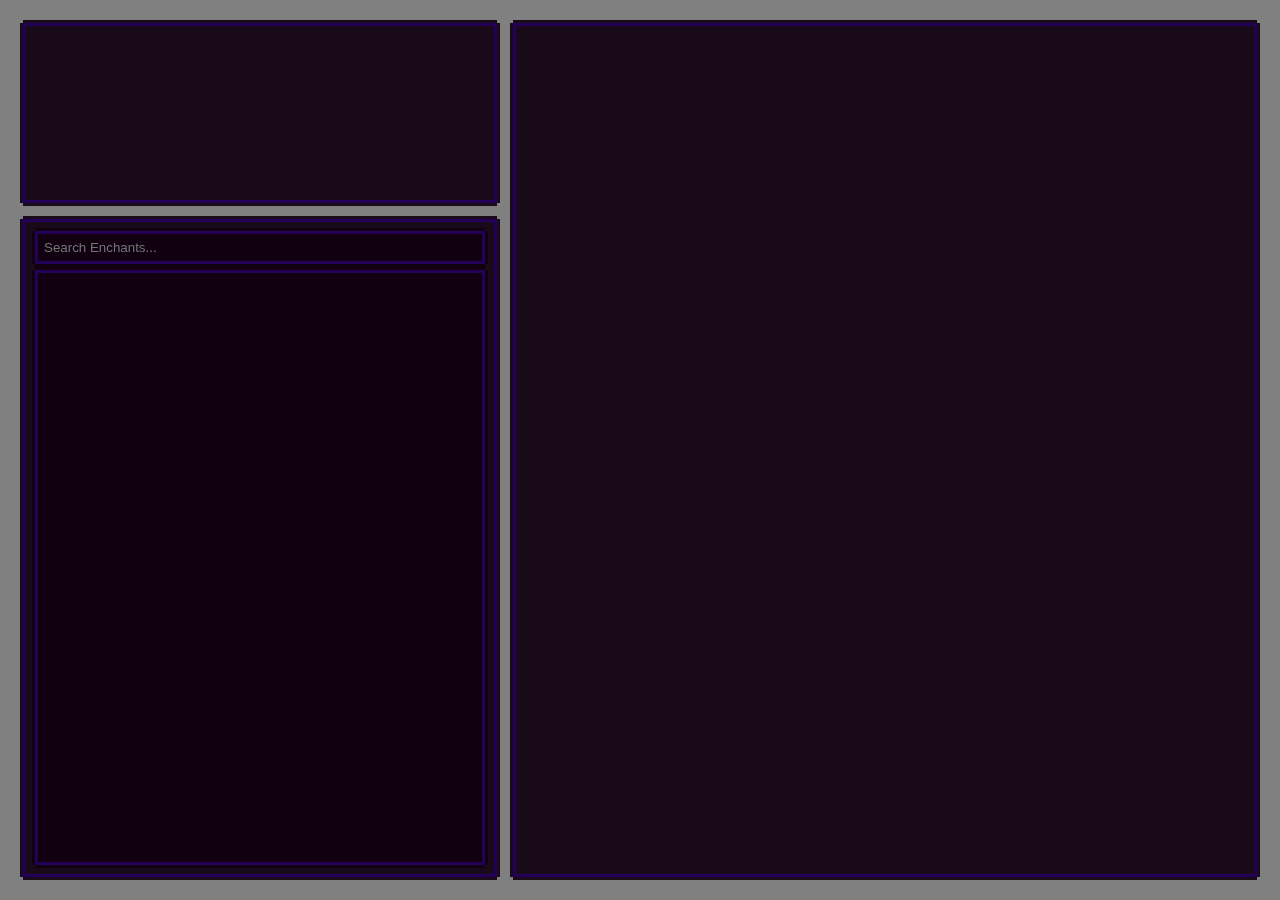
<file: minecraft/enchantment_order/index.html>
<html>
<head>
    <link rel="stylesheet" href="../styles/minecraft.css">
    <link rel="stylesheet" href="../styles/frame.css">
    <link rel="stylesheet" href="../styles/gui.css">
    <link rel="stylesheet" href="../styles/items.css">
</head>

<body>
    <script src="enchants.js"></script>
    <script src="items.js"></script>
    <div class="main">

        <div id="items" class="tooltip items" style="grid-column: 1; grid-row: 1;"></div>

        <div class="tooltip bookPanel" style="grid-column: 1; grid-row: 2 / 3;">
            <input type="text" class="tooltip search" placeholder="Search Enchants..." id="enchantedBookSearch" oninput="searchBooks()">
            
            <div id="enchantedBooks" class="tooltip enchantedBooks"></div>
        </div>

        <div id="stage" class="tooltip", style="grid-column: 2; grid-row: 1 / 3;"></div>

        
    </div>

    
    

    <div id="tooltip" class="tooltip pointerignore" style="position:fixed; z-index: 999; display: none; width:max-content;"></div>

    <script>
        var selectedItem = null;
        var hoverItem = null;

        document.addEventListener('mousemove', e => {
            var tooltip = document.getElementById("tooltip");
            

            var ele = document.elementFromPoint(e.clientX, e.clientY);
            if (ele.classList.contains("item") && (selectedItem == null)) {
                tooltip.style.top = e.clientY + "px";
                tooltip.style.left = e.clientX + "px";
                tooltip.style.display = "";

                if (ele != hoverItem)
                {
                    if (hoverItem) {
                        var oldcard = tooltip.getElementsByClassName("itemcard")[0];
                        if (oldcard) {
                            hoverItem.appendChild(oldcard);
                            oldcard.style.display = "none";
                        }
                    }
                    hoverItem = ele;

                    var card = ele.getElementsByClassName("itemcard")[0];
                    if (card) {
                        tooltip.appendChild(card);
                        card.style.display = "";
                    }
                }
            } else {
                tooltip.style.display = "none";
                if (selectedItem) {
                    selectedItem.style.top = e.clientY + "px";
                    selectedItem.style.left = e.clientX + "px";   
                }
            }
        });
        document.addEventListener('mousedown', e => {
            var ele = document.elementFromPoint(e.clientX, e.clientY);
            if (!selectedItem) {
                if (ele.classList.contains("item")) {

                    var newitem = ele.cloneNode(true);

                    selectedItem = ele;
                    selectedItem.style.position = "fixed";
                    //selectedItem.classList.add("pointerignore");
                    selectedItem.style.transform = "translate(-50%,-50%)";
                    selectedItem.style.top = e.clientY + "px";
                    selectedItem.style.left = e.clientX + "px";

                    document.body.appendChild(selectedItem);

                    var tooltip = document.getElementById("tooltip");
                    var card = tooltip.getElementsByClassName("itemcard")[0].cloneNode(true);
                    card.style.display = "none";
                    selectedItem.appendChild(card);
                    //tooltip.style.display = "none";


                    let ev = new MouseEvent("mousemove", {
                        view: window,
                        bubbles: true,
                        cancelable: true,
                        clientX: e.clientX,
                        clientY: e.clientY
                    });
                    document.dispatchEvent(ev);
                    
                }
            } else {
                //selectedItem.remove();
                selectedItem = null;

                let ev = new MouseEvent("mousemove", {
                    view: window,
                    bubbles: true,
                    cancelable: true,
                    clientX: e.clientX,
                    clientY: e.clientY
                });
                document.dispatchEvent(ev);
            }
        });
        

        function searchBooks() {
            var input = document.getElementById("enchantedBookSearch");
            var filter = input.value.toUpperCase();
            var books = document.getElementById("enchantedBooks");
            var items = books.getElementsByClassName("item");

            // Loop through all table rows, and hide those who don't match the search query
            for (var i = 0; i < items.length; i++) {
                var item = items[i];
                var txt = item.title;
                if (txt.toUpperCase().indexOf(filter) > -1) {
                    item.style.display = "";
                } else {
                    item.style.display = "none";
                }
               
            }
        }



        function generateItems() {
            var itemtable = document.getElementById("items");
            var count = 0
            for (const [key, value] of Object.entries(items)) {
                count++;

                var item = document.createElement("div");
                item.title = value.name;
                item.classList.add("item");
                if (value.url) {
                    item.style = "--item-texture: url("+value.url+");"
                } else {
                    item.style = "--item-texture: url(https://raw.githubusercontent.com/InventivetalentDev/minecraft-assets/1.19/assets/minecraft/textures/item/"+value.texture+".png);"
                }
                


                var e = document.createElement("div");
                e.classList.add("itemcard");
                e.style.display = "none";

                e.innerHTML = "<span class='white'>"+value.name;
                item.appendChild(e);

                    
                    

                itemtable.appendChild(item);
                
            }
        }
        function generateEnchants() {
            var books = document.getElementById("enchantedBooks");

            var numerals = ["0", "I", "II", "III", "IV", "V", "VI", "VII", "VIII", "IX", "X"];
            var count = 0;
            for (const [key, value] of Object.entries(enchants)) {
                count++;
                

                var maxlvl = value.maxlevel;

                
                for (var i = 0; i < maxlvl; i++) {
                    var enchantname = key;
                    if (maxlvl > 1) {
                        enchantname += " " + numerals[i+1];
                    }

                    var item = document.createElement("div");
                    item.title = enchantname;
                    item.classList.add("item", "enchanted_book");

                    var glint = document.createElement("div");
                    glint.classList.add("glint", "pointerignore")
                    item.appendChild(glint);

                    var e = document.createElement("div");
                    e.classList.add("itemcard");
                    e.style.display = "none";

                    e.innerHTML = "<span class='yellow'>Enchanted Book";
                    e.innerHTML += "<div class=\"spacer\">";

                    if (value.curse) {
                        e.innerHTML += "<span class='red'>"+enchantname;
                    } else {
                        e.innerHTML += "<span class='gray'>"+enchantname;
                    }

                    item.appendChild(e);
                    
                    

                    books.appendChild(item);
                }
                
            }
        }


        generateEnchants();
        generateItems();
        
    </script>
</body>
</html>
</file>
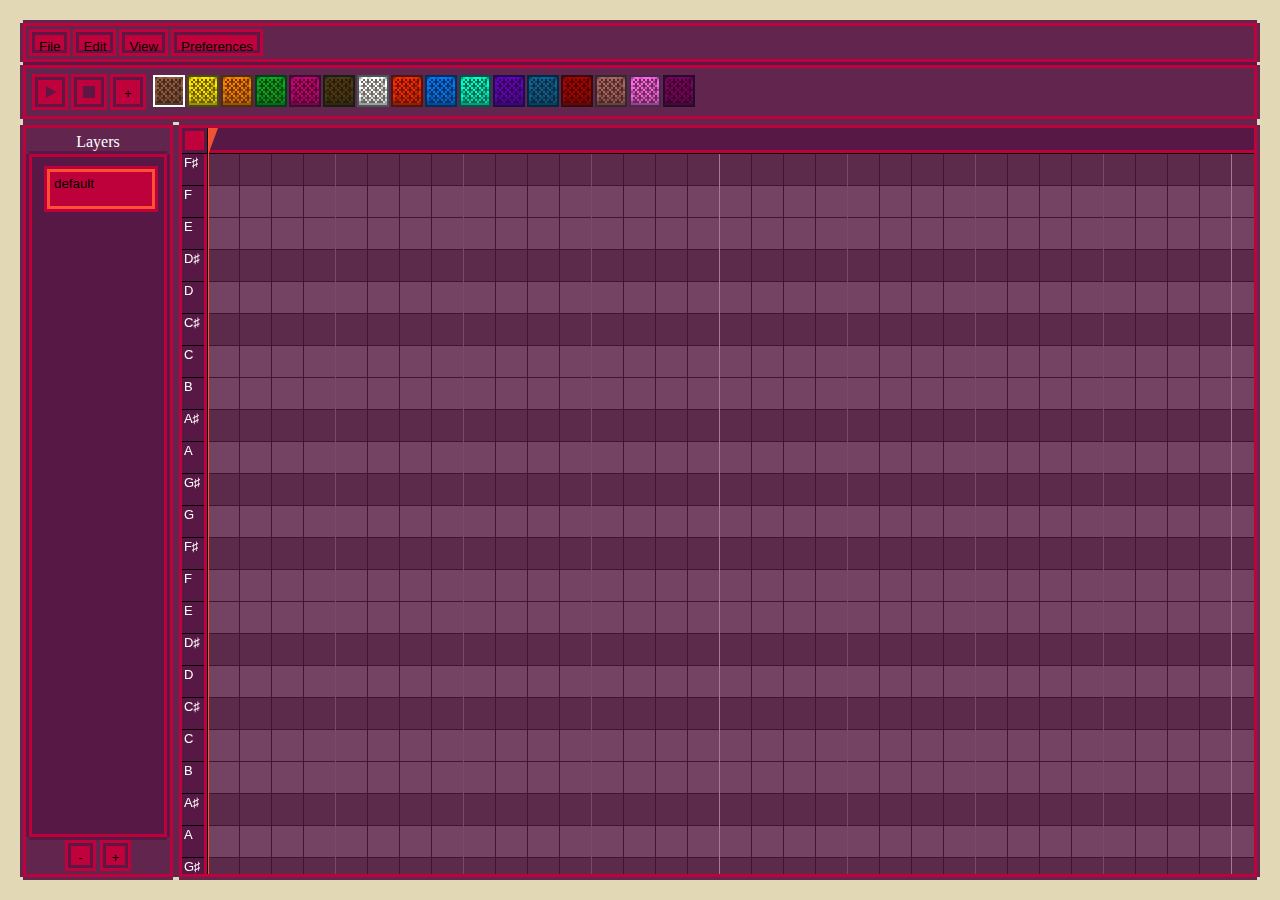
<file: minecraft/music_maker/index.html>
<html>
<head>
    <link rel="stylesheet" href="../styles/minecraft.css">
    <link rel="stylesheet" href="../styles/frame.css">
    <link rel="stylesheet" href="../styles/gui.css">
    <link rel="stylesheet" href="../styles/items.css">
    <style>
        :root {
            --card-color: #581845EC;
            --card-border: #C70039EC;
            --card-border-select: #FF5733EC;
        }
        body {
            background-color: #e2d8b5;
        }
        #toolbar {
            display: flex;
            gap: 6px;
            height: 54px;

            margin-top: 0px;
        }
        #program_buttons {
            display: flex;
            gap: 3px;
            position: relative;

            height: 27px;


            margin: -3;
        }
        #control_buttons {
            display: flex;
            gap: 3px;
            position: relative;

            height: 100%;

            margin-top: 3px;
        }
        #control_buttons button {
            position: relative;
            opacity: 1;
            height: 30px;
            width: 30px;
            margin-top: 0;
            padding: 6px;

            --text-color: var(--card-color);
        }
        #control_buttons button:hover {
            --text-color: var(--card-border-select);
        }
        
        #control_buttons #stop::before {
            content: "";
            position: absolute;
            background-color: var(--text-color);
            width: 12px;
            height: 12px;
            top: 6px;
            left: 6px;
        }
        #control_buttons #play.play::before {
            content: "";
            position: absolute;
            width: 0px;
            height: 0px;

            top: 6px;
            left: 8px;

            border-top: 6px solid transparent;
            border-bottom: 6px solid transparent;
            border-left: 10px solid var(--text-color);
        }
        #control_buttons #play.pause::before {
            content: "";
            position: absolute;
            box-sizing: border-box;
            border-left: 4px solid var(--text-color);
            border-right: 4px solid var(--text-color);
            width: 12px;
            height: 12px;
            top: 6px;
            left: 6px;
        }

        #stage {
            position: absolute;
            display: flex;
            padding: 0px;
            
            width: 100%;
            height: 100%;
        }
        #seek_bar {
            position: sticky;
            height: 25px;
            background-color: var(--card-color);

            border-bottom: 3px solid var(--card-border);

            box-sizing: border-box;

            z-index: 11;
            margin-left: 25px;
            top: 0px;

            outline: 1px solid black;
        }

        #seek_cursor::before {
            content: "";
            position: absolute;
            height: 0px;
            width: 0px;

            border-left: 10px solid transparent;
            border-right: 10px solid transparent;
            border-top: 27px solid var(--card-border-select);
        }
        #seek_cursor {
            
            position: absolute;
            height: 25px;
            width: 20px;
            margin-left: -9px;
        }
        
        #seek_cursor::after {
            content: "";

            background-color: var(--card-border-select);
            display: block;
            position: absolute;
            top: -3px;
            margin-left: 9px;
            width: 2px;
            height: 100vh;
            pointer-events: none;
        }
        .notes_info {
            display: flex;
            flex-direction: column;
            position: sticky;
            height: 800px;
            width: 25px;
            background-color: var(--card-color);

            z-index: 11;
            left: 0px;
            margin-top: -801px;

            user-select: none;
            -moz-user-select: none;
            -webkit-user-select: none;

            outline: 1px solid black;
        }
        .note_name {
            flex-grow: 1;
            padding: 2px;
            font-family:Verdana, Geneva, Tahoma, sans-serif;
            font-size:small;
            text-align: left;
            
            background-image: linear-gradient(to bottom, black 1px, transparent 1px);

            border-right: 3px solid var(--card-border);
        }
        .grid_corner {
            position: sticky;
            height: 25px;
            width: 25px;

            z-index: 11;
            left: 0px;
            top: 0px;
            margin-top: -826px;

            box-sizing: border-box;

            border: 3px solid var(--card-color);
            background-color: var(--card-border);

            outline: 1px solid black;
        }
        .base {
            display: flex;
            flex-direction: column;

            height: 100%;
        }

        .grid {
            position: relative;
            --line-color: rgba(255,255,255,.1);
            background-size: 512px 801px;
            background-image: url(../textures/notes.png);
            
            border-spacing: 0px;
            color: white;
            height: 801px;
            width: 200%;
        
            table-layout: fixed;

            left: 25px;

            z-index: 9;
        }


        button {
            background-color: var(--card-border);

            margin: 3px;
            padding: 4px;
            font-family: Verdana, Geneva, Tahoma, sans-serif;

            box-sizing: border-box;

            outline: 3px solid var(--card-border);
            border: 3px solid var(--card-color);

            transition: 0.15s;
        }
        button:hover {
            filter: brightness(110%);

            outline-color: var(--card-border-select);

            color: var(--card-border-select);
        }
        button:active {
            filter: brightness(90%);
            transform: translate(0, 3px)
        }

        .pulse {
            width: 100%;
            height: 100%;
            margin: 0;
            background-color: transparent;
            position: absolute;
            top:0;
            left:0;

            animation: pulse_animation 1s;
        }

        @keyframes pulse_animation {
            from {background-color: white;}
            to {background-color: transparent;}
        } 

        .note {
            --note-color: yellow;
            
            position: absolute;
            background-color: var(--note-color);
            background-image: url(../textures/colored_note_block.png);
            background-size: cover;
            width: 32px;
            height: 32px;

            pointer-events: none;
            z-index: 10;

            transition: opacity 0.2s;
            
        }
        .out_layer {
            opacity: 0.25;
        }
        .selected.out_layer {
            opacity: 0.5;
        }
        .selected::before {
            content: "";
            position: absolute;
            width: 32px;
            height: 32px;
            background-color: rgba(255,255,255,1);
            mix-blend-mode: overlay;
        }
        

        #grid_container {
            overflow: scroll;
            flex-grow: 1;
            padding: 0px;
        }





        .instrument_button {
            -webkit-appearance: none;
            appearance: none;
            background-color: #fff;
            margin: 1px;

            position: relative;

            

            box-sizing: border-box;
            background-size: cover;
            background-image: url("../textures/colored_note_block.png");

            border-radius: 0px;

            width: 32px;
            height: 32px;

            transition: 1s;

            padding: 0px;
            
        }
        .instrument_button::before {
            content: "";
            box-sizing: border-box;
            position: absolute;
            width: 100%;
            height: 100%;
            border: 2px transparent solid;
            transition: 0.1s;
        }
        .instrument_button:checked::before {
            
            border: 2px white solid;
        }



        .layers_container {
            overflow-y: scroll;
            flex-grow: 1;
            padding: 12px;
        }
        .layers_menu {
            display: flex;
            flex-direction: column;

            z-index: 40;

            width: 150px;

            padding: 0px;
            padding-top: 5px;
            
            text-align: center;
        }

        .layer_buttons {
            text-align: center;
            height: 34px;
        }
        .layer_buttons button {
            width: 25px;
            height: 25px;
        }
        
        .layer_button {
            -webkit-appearance: none;
            appearance: none;
            background-color: var(--card-border);
            margin: auto;
            margin-bottom: 12px;
            padding: 4px;
            font-family: Verdana, Geneva, Tahoma, sans-serif;

            box-sizing: border-box;

            outline: 3px solid var(--card-border);
            border: 3px solid var(--card-color);
            border-radius: 0px;

            width: 100%;
            height: 40px;

            transition: 0.1s;
            animation-name: new_layer;
            animation-duration: 0.2s;
        }
        @keyframes new_layer {
            from {
                opacity: 0;
                transform: translateX(-12px);
            }
            to {
                opacity: 1;
            }
        }

        .layer_button::before {
            content: attr(value);
        }
        .layer_button:checked {
            border: 3px var(--card-border-select) solid;
            transform: translate(3px, 0);
        }
        .layer_button:hover {
            filter: brightness(110%);
        }
        .layer_button:active {
            filter: brightness(90%);
            transform: translate(-3px, 0);
        }



        #selection_box {
            position: absolute;
            display: none;

            background-color: var(--card-border);
            outline: 3px dotted var(--card-border-select);
            width: 100px;
            height: 100px;
            opacity: 0.5;
            
            margin: 0;
            margin-top: -1px;

            pointer-events: none;

            z-index: 1000;
        }
        #draging_notes {
            position: absolute;
            margin: 0;
            padding: 0;
            pointer-events: none;

            z-index: 1000;
        }
        
        
        
    </style>
</head>

<body onbeforeunload="return beforeUnload()">
    <div class="base">
        <div class="tooltip" id="top_toolbar">
            <span id="program_buttons">
                <button>File</button>
                <button>Edit</button>
                <button>View</button>
                <button>Preferences</button>
            </span>
        </div>
        <div class="tooltip" id="toolbar">
            <span id="control_buttons">
                <button id="play" class="play"></button>
                <button id="stop"></button>
                <button id="toggle_place">+</button>
            </span>
            <span id="instruments"></span>
        </div>
        <div style="flex-grow: 1; position: relative;">
            <div id="stage">
                <div class="tooltip layers_menu">
                    Layers
                    <div class="tooltip layers_container" id="layers_menu"></div>
                    <div class="layer_buttons">
                        <button onclick="removeLayer(event)">-</button>
                        <button onclick="addLayer(event)">+</button>
                    </div>
                </div>
                <div id="grid_container" class="tooltip">
                    <div id="seek_bar"><div id="seek_cursor"></div></div>
                    <div id="grid" class="grid">
                        <div id="draging_notes"></div>
                        <div id="selection_box"></div>
                    </div>
                    <div class="notes_info">
                        <div class="note_name">F♯</div>
                        <div class="note_name">F</div>
                        <div class="note_name">E</div>
                        <div class="note_name">D♯</div>
                        <div class="note_name">D</div>
                        <div class="note_name">C♯</div>
                        <div class="note_name">C</div>
                        <div class="note_name">B</div>
                        <div class="note_name">A♯</div>
                        <div class="note_name">A</div>
                        <div class="note_name">G♯</div>
                        <div class="note_name">G</div>
                        <div class="note_name">F♯</div>
                        <div class="note_name">F</div>
                        <div class="note_name">E</div>
                        <div class="note_name">D♯</div>
                        <div class="note_name">D</div>
                        <div class="note_name">C♯</div>
                        <div class="note_name">C</div>
                        <div class="note_name">B</div>
                        <div class="note_name">A♯</div>
                        <div class="note_name">A</div>
                        <div class="note_name">G♯</div>
                        <div class="note_name">G</div>
                        <div class="note_name">F♯</div>
                    </div>
                    <div class="grid_corner"></div>
                </div>
            </div>
        </div>
    </div>
    
    
    
    <script type="text/javascript" src="cookies.js"></script>
    <script type="text/javascript" src="instruments.js"></script>
    <script type="text/javascript" src="music_score.js"></script>
    <script>

        var AudioContext = window.AudioContext || window.webkitAudioContext;
        var audio_ctx = new AudioContext();

        function loadAudioSample(url) {
            return fetch(url)
                .then(response => response.arrayBuffer())
                .then(buffer => audio_ctx.decodeAudioData(buffer));
        }
        function playSound(sound, pitch, volume) {
            var cs = sounds[sound];
            if (cs) {
                var source = audio_ctx.createBufferSource();
                source.buffer = cs.source;
                source.playbackRate.value = pitch;
                source.connect(audio_ctx.destination);
                source.start(0);
            }
        }

        var sounds = {};

        var toolbar = document.getElementById("toolbar");
        var stage = document.getElementById("stage");
        var grid_container = document.getElementById("grid_container");
        var grid = document.getElementById("grid");
        var seeker = document.getElementById("seek_cursor");
        var seek_bar = document.getElementById("seek_bar");
        var layers_menu = document.getElementById("layers_menu");

        var draging_notes = document.getElementById("draging_notes");

        var selection_box = document.getElementById("selection_box");

        var play_button = document.getElementById("play");
        var stop_button = document.getElementById("stop");

        var selectedInstrument = 0;

        var toolbar_instruments = document.getElementById("instruments");

        function loadInstrumentAudio(instrument) {
            var sound_path = "../sounds/"+instrument.sound;
            var iname = instrument.name;
            loadAudioSample(sound_path).then(source => {sounds[iname] = {source: source}}).catch(e => {});
        }
        for (var i = 0; i < instruments.length; i++) {
            var instrm = instruments[i];
            loadInstrumentAudio(instrm);
            
            var instrm_button = document.createElement("input");
            instrm_button.type = "radio";
            instrm_button.name = "instrument";
            instrm_button.classList.add("instrument_button");
            instrm_button.value = i;
            instrm_button.addEventListener("focus", unfocus);
            instrm_button.style.backgroundColor = "rgb("+instrm.color[0]+","+instrm.color[1]+","+instrm.color[2]+")";
            if (i === 0) {
                instrm_button.checked = true;
            }
            instrm_button.addEventListener("click", e => {
                selectedInstrument = e.srcElement.value;
                playSound(instruments[selectedInstrument].name, 1, 1);
            })
            toolbar_instruments.appendChild(instrm_button);
        }
        console.log(sounds);

        
        

        var gridSize = 0;
        var emptyMeasures = 0;
        updateGrid();

        var layerNum = 0;
        var currentLayer = "default";
        var currentScore = new Score();

        function getLayerButtons() {
            var toRemove = []
            console.log(currentScore.layers);
            for (const [name, layer] of Object.entries(currentScore.layers)) {
                let has = false;
                for (const child of layers_menu.children) {
                    if (child.value === name) {
                        has = true;
                    } else {
                        if (currentScore.layers[child.value] === undefined) {
                            toRemove.push(child);
                        }
                    }
                }
                if (!has) {
                    var button = document.createElement("input");
                    button.type = "radio";
                    button.name = "layer";
                    button.classList.add("layer_button");
                    button.value = name;
                    button.onclick = selectLayer;
                    layers_menu.appendChild(button);
                }
            }
            for (let i = 0; i < toRemove.length; i++) {
                toRemove[i].remove();
            }
        }

        function loadLastMusic() {
            var lastNotesjson = cookies.getCookie("last_music");
            if (lastNotesjson) {
                let newScore = Score.fromJSON(lastNotesjson);
                if (newScore) {
                    for (const [key, layer] of Object.entries(newScore.layers)) {
                        for (let i = 0; i <= 24; i++) {
                            let row = layer.notes[i];
                            for (let j = 0; j < row.length;j ++) {
                                let note = row[j];
                                if (note) {
                                    let htmlnote = createNote(note.instrument);
                                    htmlnote.style.top = i*32+"px";
                                    htmlnote.style.left = j*32+"px";
                                    note.element = htmlnote;

                                    grid.appendChild(htmlnote);
                                }
                            }
                        }
                    }
                    //newScore.addEventListener("layerschanged", layersChanged);
                    currentScore = newScore;
                }
                

                // for (var i = 0; i <= 24; i++) {
                //     var row = lastNotes[i];
                //     var newRow = notes[i];
                //     for (const key in row) {
                //         var note = row[key];
                //         if (note) {
                //             var note = addNote(note.instrument, i, key);
                //             // var htmlnote = createNote(note.instrument);
                //             // grid.appendChild(htmlnote);
                //             // htmlnote.style.top = i*32+"px";
                //             // htmlnote.style.left = key*32+"px";

                //             // newRow[key] = {instrument: note.instrument, element: htmlnote}
                //         }
                //     }
                // }
            }
            cookies.eraseCookie("last_music");
            console.log("loaded last music");
        }
        loadLastMusic();
        if (Object.keys(currentScore.layers).length <= 0) {
            currentScore.getOrCreateLayer("default");
        }
        getLayerButtons();
        layers_menu.getElementsByClassName("layer_button")[0].checked = true;
        currentLayer = layers_menu.getElementsByClassName("layer_button")[0].value;
        onChangedLayer();

        function addLayer(e) {
            while (currentScore.layers["Layer"+layerNum]) {
                layerNum++;
            }
            let layer = currentScore.getOrCreateLayer("Layer"+layerNum);
            editHistory.addAction({
                type: "addLayer",
                layer: layer
            });
            getLayerButtons();
            e.srcElement.blur();
        }
        function removeLayer(e) {
            var length = layers_menu.children.length;
            var current = 0;
            if (length > 1) {
                for (const child of layers_menu.children) {
                    if (child.checked) {
                        let layer = currentScore.removeLayer(child.value);
                        if (layer) {
                            editHistory.addAction({
                                type: "removeLayer",
                                layer: layer
                            });
                        }
                        getLayerButtons();

                        
                        var newLayer;
                        if (current === length - 1) {
                            newLayer = layers_menu.children[current-1];
                        } else {
                            newLayer = layers_menu.children[current];
                        }
                        newLayer.checked = true;
                        currentLayer = newLayer.value;
                        onChangedLayer();
                        break;
                    }
                    current++;
                }
            }
            e.srcElement.blur();
        }

        function addAnimination(note) {
            let pulse = document.createElement("div");
            pulse.classList.add("pulse");
            pulse.addEventListener('animationend', e => {
                pulse.remove();
            })
            note.appendChild(pulse);
        }
        
        
        
        var keysDown = {}

        const editHistory = {
            redoHistory: [],
            history: [],
            undoLevels: 50,
            undo() {
                let actions = this.history.pop();
                if (actions) {
                    selection.deselect();
                    let redoActions = [];
                    while (actions.length > 0) {
                        let action = actions.pop();
                        if (action) {
                            switch(action.type) {
                                case "addNote":
                                    console.log("undo add Note");
                                    currentScore.removeNote(action.position);
                                    break;
                                case "removeNote":
                                    console.log("undo remove Note");
                                    currentScore.setNote(action.position, action.note, grid);
                                    break;
                                case "addLayer":
                                    console.log("undo add Layer");
                                    currentScore.removeLayer(action.layer.name);
                                    getLayerButtons();
                                    break;
                                case "removeLayer":
                                    console.log("undo remove Layer");
                                    currentScore.layers[action.layer.name] = action.layer;
                                    getLayerButtons();
                                    break;
                                default:
                                    break;
                            }
                            redoActions.push(action);
                        }
                    }
                    this.redoHistory.push(redoActions);
                }
            },
            redo() {
                let actions = this.redoHistory.pop();
                if (actions) {
                    selection.deselect();
                    let undoActions = [];
                    while (actions.length > 0) {
                        let action = actions.pop();
                        if (action) {
                            switch(action.type) {
                                case "addNote":
                                    console.log("redo add Note");
                                    currentScore.setNote(action.position, action.note, grid);
                                    //currentScore.removeNote(action.position);
                                    break;
                                case "removeNote":
                                    console.log("redo remove Note");
                                    currentScore.removeNote(action.position);
                                    //currentScore.setNote(action.position, action.note, grid);
                                    break;
                                case "addLayer":
                                    console.log("redo add Layer");
                                    currentScore.layers[action.layer.name] = action.layer;
                                    getLayerButtons();
                                    break;
                                case "removeLayer":
                                    console.log("redo remove Layer");
                                    currentScore.removeLayer(action.layer.name);
                                    getLayerButtons();
                                    break;
                                default:
                                    break;
                            }
                            undoActions.push(action);
                        }
                    }
                    this.history.push(undoActions);
                }
            },
            addAction(action) {
                this.history.push([action]);
                if (this.history.length > this.undoLevels) {
                    this.history.splice(0,this.history.length - this.undoLevels);
                }
                this.redoHistory = [];
            },
            addActions(actions) {
                this.history.push(actions);
                if (this.history.length > this.undoLevels) {
                    this.history.splice(0,this.history.length - this.undoLevels);
                }
                this.redoHistory = [];
            }
        }
        const selection = {
            box: {
                x:0,
                y:0,
                width:0,
                height:0
            },
            positions: [],
            notes: [],
            getNotes() {
                this.notes = [];
                for (const pos of this.positions) {
                    if (pos) {
                        const note = currentScore.getNote(pos);
                        this.notes.push({note: note, pos: pos});
                    }
                }
            },
            selectNotes() {
                const x1 = Math.floor(this.box.x/32);
                const y1 = Math.floor(this.box.y/32);

                const x2 = Math.floor((this.box.x + this.box.width)/32);
                const y2 = Math.floor((this.box.y + this.box.height)/32);

                const x3 = Math.min(x1, x2);
                const y3 = Math.min(y1, y2);

                const x4 = Math.max(x1, x2);
                const y4 = Math.max(y1, y2);

                for (var x = x3; x <= x4; x++) {
                    for (var y = y3; y <= y4; y++) {
                        const pos = new ScorePosition(x, y, currentLayer);
                        const note = currentScore.getNote(pos);
                        if (note) {
                            note.element.classList.add("selected")
                            this.positions.push(pos);
                        }
                    }
                }
            },
            deselectNotes() {
                const x1 = Math.floor(this.box.x/32);
                const y1 = Math.floor(this.box.y/32);

                const x2 = Math.floor((this.box.x + this.box.width)/32);
                const y2 = Math.floor((this.box.y + this.box.height)/32);

                const x3 = Math.min(x1, x2);
                const y3 = Math.min(y1, y2);

                const x4 = Math.max(x1, x2);
                const y4 = Math.max(y1, y2);

                for (var x = x3; x <= x4; x++) {
                    for (var y = y3; y <= y4; y++) {
                        const pos = new ScorePosition(x, y, currentLayer);
                        this.positions = this.positions.filter(p => !pos.equals(p))
                        const note = currentScore.getNote(pos);
                        if (note) {
                            note.element.classList.remove("selected")
                        }
                    }
                }
            },
            deselect() {
                for (const pos of this.positions) {
                    if (pos) {
                        const note = currentScore.getNote(pos);
                        if (note) {
                            note.element.classList.remove("selected")
                        }
                    }
                }
                this.notes = [];
                this.positions = [];
            },
            deleteNotes() {
                for (const pos of this.positions) {
                    if (pos) {
                        const note = currentScore.removeNote(pos);
                    }
                }
                this.notes = [];
                this.positions = [];
            },
            selectAllNotesInLayer(layer) {
                const layerObj = currentScore.getOrCreateLayer(layer);
                for (var i = 0; i <= 24; i++) {
                    const row = layerObj.notes[i]
                    for (const key in row) {
                        const note = row[key];
                        if (note) {
                            const pos = new ScorePosition(key, i, layer);
                            this.positions.push(pos);
                            note.element.classList.add("selected")
                        }
                    }
                }
            }
        }
        const clipboard = {
            copy() {

            },
            paste(position) {

            },
            cut() {
                this.copy();
                selection.deleteNotes();
            }
        }
        var selecting = false;
        var deselecting = false;

        const clickPos = {x: 0, y: 0}
        const gridClickPos = {x: 0, y: 0}
        var drawing = false;
        var inverted = false;
        var removing = false;
        var moving = false;


        document.addEventListener("mousedown", e => {
            clickPos.x = e.x;
            clickPos.y = e.y;
        });
        grid.addEventListener("contextmenu", e => e.preventDefault())
        grid.addEventListener("mousedown", e => {
            gridClickPos.x = e.offsetX;
            gridClickPos.y = e.offsetY;
            drawing = false;
            selecting = false;
            if (!moving) {
                if (keysDown["ShiftLeft"]) {
                    selection.box.x = e.offsetX;
                    selection.box.y = e.offsetY;
                    selection.box.width = 0;
                    selection.box.height = 0;
                    selection_box.style.left = e.offsetX;
                    selection_box.style.top = e.offsetY;
                    selection_box.style.width = 0;
                    selection_box.style.height = 0;
                    selection_box.style.display = "block";
                    selecting = true;
                    if (e.button === 0) {
                        deselecting = false;
                    }
                    else if (e.button === 2) {
                        deselecting = true;
                    }
                } else {
                    if (e.button === 0) {
                        removing = inverted ? true : false;
                        drawing = true;
                    }
                    else if (e.button === 2) {
                        removing = inverted ? false : true;
                        drawing = true;
                    }
                }

                if (selection.positions.length > 0) {
                    if (drawing) {
                        const pos = new ScorePosition(Math.floor(e.offsetX/32),Math.floor(e.offsetY/32),currentLayer);
                        var onSelectedNote = false;
                        for (const selectPos of selection.positions) {
                            if (pos.equals(selectPos)) {
                                onSelectedNote = true;
                                break;
                            }
                        }
                        if (onSelectedNote) {
                            if (removing) {
                                selection.deleteNotes();
                            } else {
                                drawing = false;
                                moving = true;
                                selection.getNotes();
                            }
                        }
                    }
                    if (drawing) {
                        drawing = false;
                        selection.deselect();
                    }
                }
                
                editGrid(e, true);
            }
        });
        grid.addEventListener("mousemove", e => {
            editGrid(e, false);
        });
        
        function editGrid(e, click) {
            if (drawing) {
                var x = e.offsetX;
                x = Math.floor(x/32)
                var y = e.offsetY;
                y = Math.floor(y/32)
                var row = currentScore.getOrCreateLayer(currentLayer).notes[y];
                if (row) {
                    var prev_note = row[x];
                    if (prev_note) {
                        if (removing) {
                            //prev_note.element.remove()
                            let pos = new ScorePosition(x, y, currentLayer);
                            currentScore.removeNote(pos);
                            //delete row[x]
                            editHistory.addAction({
                                type: "removeNote",
                                position: pos,
                                note: prev_note
                            });
                        } else if (click) {
                            var pitch = 24 - y;
                            addAnimination(prev_note.element);
                            playSound(instruments[prev_note.instrument].name, Math.pow(2, (pitch - 12)/12), 1);

                            drawing = false;

                            selection.deselect();
                            selection.positions.push(new ScorePosition(x, y, currentLayer));
                            selection.getNotes();
                            moving = true;
                        }
                    } else if (click) {
                        if (!removing) {
                            let pos = new ScorePosition(x, y, currentLayer);
                            let note = addNote(selectedInstrument, pos);

                            addAnimination(note.element);
                            //row[x] = note;
                            let pitch = 24 - y;
                            playSound(instruments[selectedInstrument].name, Math.pow(2, (pitch - 12)/12), 1);

                            editHistory.addAction({
                                type: "addNote",
                                position: pos,
                                note: note
                            });
                        }
                    }
                }
            }

            if (moving) {
                const layerObj = currentScore.layers[currentLayer];
                const gridRect = grid.getBoundingClientRect();
                draging_notes.style.top = (e.y - gridRect.y) - gridClickPos.y;
                draging_notes.style.left = (e.x - gridRect.x) - gridClickPos.x;

                if (click) {
                    for (const note of selection.notes) {
                        if (note.note) {
                            const htmlnote = note.note.element;
                            draging_notes.appendChild(htmlnote);
                        }
                    }
                }
            }
        }
        grid_container.addEventListener("wheel", (evt) => {
            evt.preventDefault();

            if (keysDown["ShiftLeft"]) {
                grid_container.scrollTop += evt.deltaY;
            } else {
                grid_container.scrollLeft += evt.deltaY * 2;
            }
            
            //stage.scroll()
            //stage.scrollTo();
            //;
        });

        var playing = false;
        var timestamp = 0;
        
        

        var seeking = false;
        var seeking_pos = 0
        seeker.addEventListener("mousedown", e => {
            seeking = true;
            seeking_pos = e.offsetX
        });
        seek_bar.addEventListener("mousedown", e => {
            if (!seeking) {
                var newx = e.offsetX
                var old = timestamp
                timestamp = Math.max((newx)/32,0);
                seeking = true;
                seeking_pos = 10;
            }
            
        })
        document.addEventListener("mousemove", e => {
            if (seeking) {
                var newx = e.x - seek_bar.offsetLeft
                var old = timestamp
                timestamp = Math.max((newx - seeking_pos-10 + grid_container.scrollLeft)/32,0);
                //playFrom(old, timestamp);
            }
            if (selecting) {
                var gridRect = grid.getBoundingClientRect();
                var width = e.x - gridRect.x - selection.box.x;
                var height = e.y - gridRect.y - selection.box.y;
                selection.box.width = width;
                selection.box.height = height;
                if (width < 0) {
                    selection_box.style.left = selection.box.x + width;
                    width *= -1;
                } else {
                    selection_box.style.left = selection.box.x;
                }
                if (height < 0){
                    selection_box.style.top = selection.box.y + height;
                    height *= -1;
                } else {
                    selection_box.style.top = selection.box.y;
                }
                selection_box.style.width = width;
                selection_box.style.height = height;
            }
        })
        document.addEventListener("mouseup", e => {
            if (moving) {
                const singleMove = selection.positions.length <= 1;
                const newSelectionPos = []
                const gridRect = grid.getBoundingClientRect();

                const gridX = e.x - gridRect.x;
                const gridY = e.y - gridRect.y;
                const moveX = Math.floor(gridX/32) - Math.floor(gridClickPos.x/32);
                const moveY = Math.floor(gridY/32) - Math.floor(gridClickPos.y/32);


                let moveActions = [];

                for (const note of selection.notes) {
                    if (note.note) {
                        currentScore.removeNote(note.pos);
                        moveActions.push({
                            type: "removeNote",
                            position: note.pos,
                            note: note.note
                        });
                    }
                }
                for (const note of selection.notes) {
                    if (note.note) {
                        const htmlnote = note.note.element;
                        
                        const newPos = new ScorePosition(note.pos.position + moveX, note.pos.note + moveY, note.pos.layer);

                        if (0 <= newPos.note && newPos.note <= 24) {
                            currentScore.removeNote(newPos);
                            newSelectionPos.push(newPos);
                            currentScore.setNote(newPos, note.note, grid)
                            //grid.appendChild(htmlnote);
                            htmlnote.style.top = (note.pos.note + moveY) * 32
                            htmlnote.style.left = (note.pos.position + moveX) * 32
                        }

                        moveActions.push({
                            type: "addNote",
                            position: newPos,
                            note: note.note
                        });
                    }
                }
                editHistory.addActions(moveActions);
                selection.positions = newSelectionPos;
                if (singleMove) {
                    selection.deselect();
                }
            }
            if (drawing) {
                getEmptyMeasures();
            }
            if (selecting) {
                selection_box.style.display = "none";
                if (deselecting) {
                    selection.deselectNotes();
                } else {
                    selection.selectNotes();
                }
            }
            selecting = false;
            drawing = false;
            moving = false;
            seeking = false;
        })
        var space_start = 0;
        window.addEventListener('keydown', (e) => {  
            keysDown[e.code] = true;


            if (e.code === "Space" && e.target === document.body) {  
                e.preventDefault();
                togglePlaying()
            } 
            
            if (selection.positions.length > 0) {
                if (e.code === "Backspace" || e.code === "Delete") {
                    selection.deleteNotes();
                }
            }



            if (e.ctrlKey) {
                if (e.code === "KeyA") {
                    e.preventDefault();
                    selection.selectAllNotesInLayer(currentLayer);
                }
                if (e.code === "KeyZ") {
                    e.preventDefault();
                    editHistory.undo();
                }
                if (e.code === "KeyY") {
                    e.preventDefault();
                    editHistory.redo();
                }


                if (e.code === "KeyC") {
                    e.preventDefault();
                    clipboard.copy();
                }
                if (e.code === "KeyX") {
                    e.preventDefault();
                    clipboard.cut();
                }
                if (e.code === "KeyV") {
                    e.preventDefault();
                    clipboard.paste(1);
                }
            } 


            
            
        });
        window.addEventListener('keyup', (e) => {  
            keysDown[e.code] = false;
        });

        
        function playFrom(t1, t2) {
            var old_time_int = Math.floor(t1);
            var time_int = Math.floor(t2);
            var delta = Math.abs(old_time_int-time_int);

            var mult = Math.sign(old_time_int - time_int)

            for (var i = 0; i < delta; i++) {
                var time_index = time_int + i * mult;
                
                for (const key in currentScore.layers) {
                    const layer = currentScore.layers[key];
                    for (var j = 0; j <= 24; j++) {
                        const note = layer.notes[j][time_index];
                        if (note) {
                            var htmlnote = note.element;

                            addAnimination(htmlnote);
                                
                            playSound(instruments[note.instrument].name, Math.pow(2, (24-j - 12)/12), 1);
                        }
                    }
                }
            }
        }
        function beforeUnload() {
            cookies.setCookie("last_music", currentScore.toJSON(), 7);
            return "Write something clever here...";
        }
        function tick() {
            seeker.style.left = timestamp*32 + "px";
            if (playing) {
                var old_time = timestamp
                if (old_time === 0) {
                    old_time = -1
                }
                var end = (gridSize - emptyMeasures + 1) * 16;
                timestamp = timestamp + 0.1;
                

                playFrom(old_time, timestamp)
                if (old_time < end && timestamp > end) {
                    setPlaying(false);
                    timestamp = 0;
                }
            }
            window.requestAnimationFrame(tick)
        }

        function togglePlaying() {
            playing = !playing;
            if (playing) {
                play_button.classList = ["pause"]
            } else {
                play_button.classList = ["play"]
            }
        }
        function setPlaying(value) {
            playing = value;
            if (playing) {
                play_button.classList = ["pause"]
            } else {
                play_button.classList = ["play"]
            }
        }
        var toggle_place = document.getElementById("toggle_place");

        toggle_place.addEventListener("click", e => {
            inverted = !inverted
        });
        
        play_button.addEventListener("click", e => {
            togglePlaying();
            unfocus(e);
        })
        stop_button.addEventListener("click", e => {
            setPlaying(false);
            timestamp = 0;
            unfocus(e);
        })
        function unfocus(e) {
            e.srcElement.blur();
        }

        function updateGrid() {
            grid.style.width = "max("+gridSize*32*16+"px,100%)";
            seek_bar.style.width = "max("+gridSize*32*16+"px,100%)";
            getEmptyMeasures();
        }
        function getEmptyMeasures() {
            var empty = 0;
            for (var i = 0; i < gridSize; i++) {
                var isempty = true;
                for (const key in currentScore.layers) {
                    var layer = currentScore.layers[key];
                    for (var j = 0; j <= 24; j++) {
                        var row = layer.notes[j];
                        for (var k = i * 16; k < i * 16 + 16; k++) {
                            var note = row[k];
                            if (note) {
                                isempty = false;
                                break
                            }
                        }
                        if (!isempty) {
                            break;
                        }
                    }
                    if (!isempty) {
                        break;
                    }
                }
                if (!isempty) {
                    empty = 0;
                } else {
                    empty += 1; 
                }
            }
            
            emptyMeasures = empty;
        }
        function selectLayer(e) {
            currentLayer = e.srcElement.value;
            e.srcElement.blur();
            onChangedLayer();
        }
        function onChangedLayer() {
            for (const key in currentScore.layers) {
                var layer = currentScore.layers[key];
                const isCurrentLayer = currentLayer == key;
                for (var i = 0; i <= 24; i++) {
                    const row = layer.notes[i];
                    for (const key2 in row) {
                        const note = row[key2];
                        if (note) {
                            note.element.classList.add("out_layer")
                            if (isCurrentLayer) {
                                note.element.classList.remove("out_layer");
                            }
                            note.element.style.zIndex = 10 + layer.zIndex * 2;
                        }
                    }
                }
            }
        }


        
        window.requestAnimationFrame(tick)


        function addNote(instrumentId, pos) {

            var htmlnote = createNote(instrumentId);
            htmlnote.style.top = pos.note*32+"px";
            htmlnote.style.left = pos.position*32+"px";
            var note = {instrument: instrumentId, element: htmlnote}

            currentScore.setNote(pos, note, grid)

            var measure = Math.floor(pos.position/16) + 1;
            if (measure >= gridSize) {
                gridSize = measure + 2;
                updateGrid();
            }
            //getEmptyMeasures();

            return note
            
        }

        function createNote(instrumentId) {
            var note = document.createElement("div");
            note.classList.add("note");
            var instrument = instruments[instrumentId];
            if (instrument) {
                
                note.style.setProperty("--note-color", "rgb("+instrument.color[0]+","+instrument.color[1]+","+instrument.color[2]+")");
            }
            return note
        }
    </script>
</body>
</html>
</file>
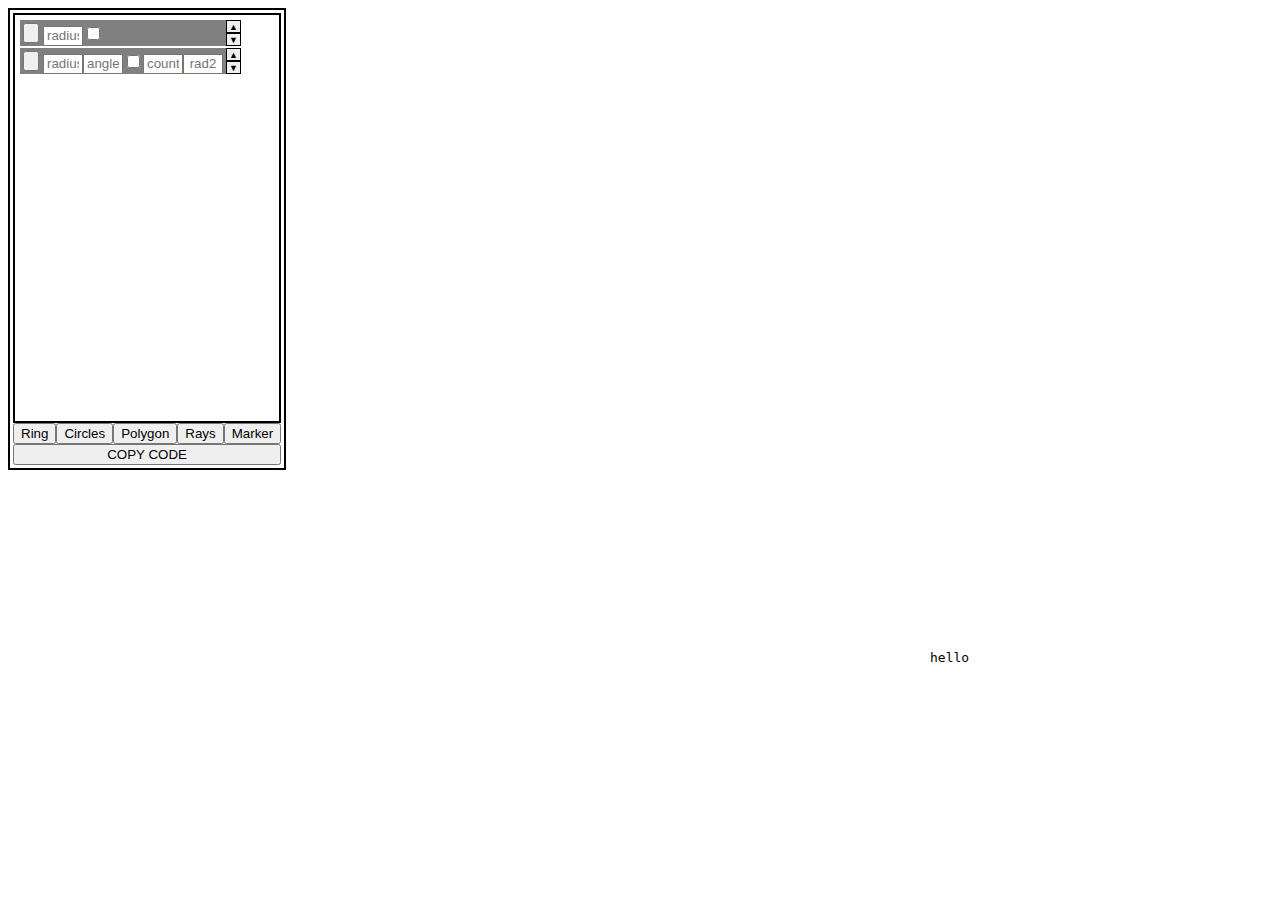
<file: util/alchemy_circles/index.html>
<html>
<head>
    <style>
        #svg {
            position: absolute;

            top: 50%;
            left: 50%;

            overflow: visible;
        }

        #svg path {
            stroke: black;
            stroke-width: 3px;
            stroke-linejoin: round;
        }

        #output_container {
            position: absolute;
            overflow: scroll;

            width: 350px;
            height: 250px;


            bottom: 0;
            right: 0;
        }

        #shape_container {
            padding: 3px;
            border: 2px solid black;
            width: auto;

            height: 400px;

            overflow-y: scroll;
        }
        .shape {
            margin: 2px;
            position: relative;
            height: 20px;

            padding: 3px 18px 3px 3px;

            width: 200px;

            background-color: gray;
        }
        .shape .trash {
            height: 100%;
            width: 0px;
            margin-right: 4px;
        }
        .shape .dragger {
            position: absolute;
            width: 15px;
            height: 100%;

            right: 0px;
            top: 0px;
        }
        .shape .dragger button {
            width: 100%;

            height: 50%;

            margin: 0px;
            border: 1px solid black;

            padding: 0px;
            font-size: 9px;
        }

        .shape input::-webkit-outer-spin-button,
        .shape input::-webkit-inner-spin-button {
            -webkit-appearance: none;
            margin: 0;
        }
        .shape input[type=number] {
            width: 40px;

            -moz-appearance: textfield;

            text-align: center;

            height: 20px;
        }


        #add_shapes {
            display: flex;
        }
        #add_shapes button {
            flex-grow: 1;
        }

    </style>
</head>

<body>
    <svg width="50%" height="50%" id="svg">
        <path id="path" d=""/>
    </svg>
    <div id="tool_bar" style="position: relative; border: 2px solid black; width: max-content; padding: 3px;">
        <div id="shape_container">
        </div>
        <div id="add_shapes">
            <button onclick="commandAdd(event,'ring')">Ring</button>
            <button onclick="commandAdd(event,'circles')">Circles</button>
            <button onclick="commandAdd(event,'polygon')">Polygon</button>
            <button onclick="commandAdd(event,'rays')">Rays</button>
            <button onclick="commandAdd(event,'marker')">Marker</button>
        </div>
        <button id="copy" style="width:100%">COPY CODE</button>
    </div>
    
    <div id="output_container">
        <code id="output"></code>
    </div>
    

    <script>
        const lerp = (x, y, a) => x * (1 - a) + y * a;
        const lineDist = (x, y, p1, p2) => (p2.x - p1.x) * (y - p1.y) - (x - p1.x) * (p2.y - p1.y);

        class AlchemyCircle {
            shapes;
            constructor() {
                this.shapes = [];
            }
            createPath(x, y, scale) {
                let svg = "";
                for (const obj of this.shapes) {
                    if (obj instanceof Shape) {
                        svg += obj.getSvg(x, y, scale);
                    }
                }
                return svg;
            }
        }
        class Shape {
            radius;
            constructor(radius){
                this.radius = radius;
            }
            isInside(x, y) {
                return false;
            }
            getSvg(x, y, scale) {
                return ""
            }
            getLength() {
                return 0;
            }
            getPointAtPhase(phase) { return { x: 0, y: 0} }
        }
        class FillableShape extends Shape {
            filled;
            constructor(radius){
                super(radius);
                this.filled = false;
            }
            isInside(x, y) {
                //return false;
                return this.filled ? this.isInsideFilled(x, y) : false;
            }
            isInsideFilled(x, y) {
                return false;
            }
        }
        class Circle extends FillableShape {
            constructor(radius) {
                super(radius);
            }
            isInsideFilled(x, y) {
                let dist = x * x + y * y;
                return dist < this.radius * this.radius;
            }
            getSvg(x, y, scale) {
                let svg = "";
                let rad = this.radius * scale
                let moveX = x-rad;
                let moveY = y;

                svg += " M "+moveX+","+moveY;

                svg += " a "+rad+","+rad+" 0 1,1 "+(2*rad)+",0";
                svg += " a "+rad+","+rad+" 0 1,1 "+(-2*rad)+",0";
                svg += " Z";
                return svg;
            }
            getLength() {
                return this.radius * 2 * Math.PI;
            }
            getPointAtPhase(phase) { 
                return { x: Math.cos((phase+0.5) * Math.PI * 2) * this.radius, y: Math.sin((phase+0.5) * Math.PI * 2) * this.radius}
            }
        }
        class Polygon extends FillableShape {
            sides;
            angle;

            constructor(radius, sides, angle = 0) {
                super(radius);
                this.sides = sides;
                this.angle = angle;
            }
            getSvg(x, y, scale) {
                let angle = this.angle;
                let rad = this.radius * scale;
                let svg = "";
                let mult = -2 * Math.PI / this.sides;

                let moveX = x-Math.cos(angle)*rad;
                let moveY = y+Math.sin(angle)*rad;

                svg += " M "+moveX+","+moveY;
                for (let i = 0; i < this.sides; i++) {
                    let x2 = -Math.cos(mult * (i+1) + angle);
                    let y2 = Math.sin(mult * (i+1) + angle);
                    
                    let x3 = (x2*rad + x);
                    let y3 = (y2*rad + y);
                    svg += " L"+x3+","+y3;
                }
                svg += " Z";
                return svg;
            }
            getLength() {
                let mult = -2 * Math.PI / this.sides;
                let x1 = -this.radius;
                let y1 = 0;
                let x2 = -Math.cos(mult);
                let y2 = Math.sin(mult);
                let dx = x2 - x1;
                let dy = y2 - y1;
                let dist = Math.sqrt(dx*dx + dy*dy);
                return dist * this.sides;
            }
            isInsideFilled(x, y) {
                let points = [];

                let angle = this.angle;
                let rad = this.radius;
                let mult = -2 * Math.PI / this.sides;
                for (let i = 0; i < this.sides; i++) {
                    let x2 = -Math.cos(mult * (i) + angle);
                    let y2 = Math.sin(mult * (i) + angle);
                    let x3 = (x2*rad);
                    let y3 = (y2*rad);
                    points.push({x: x3, y: y3});
                }

                
                let inside = true;
                for (let i = 0; i < this.sides; i++) {
                    let p1 = points[i];
                    let p2 = points[(i + 1)%this.sides];
                    let d = lineDist(x, y, p1, p2);
                    if (d < 0) {
                        inside = false;
                        break;
                    }
                }

                return inside;
            }
            getPointAtPhase(phase) {
                let side = Math.floor(phase * this.sides);
                let clamped = phase % (1/this.sides) * this.sides;
                let mult = -2 * Math.PI / this.sides;

                let x1 = -Math.cos(mult * (side) + this.angle) * this.radius;
                let y1 = Math.sin(mult * (side) + this.angle) * this.radius;

                let x2 = -Math.cos(mult * (side + 1) + this.angle) * this.radius;
                let y2 = Math.sin(mult * (side + 1) + this.angle) * this.radius;

                return { x: lerp(x1, x2, clamped), y: lerp(y1, y2, clamped)}
            }
        }
        class CircleOfCircles extends FillableShape {
            circleRadius;
            count;
            angle;
            constructor(radius, count, circleRad, angle = 0) {
                super(radius);
                this.count = count;
                this.angle = angle;
                this.circleRadius = circleRad;
            }
            isInsideFilled(x, y) {
                let mult = -2 * Math.PI / this.count;
                for (let i = 0; i < this.count; i++) {
                    let x2 = -Math.cos(mult * (i+1) + this.angle);
                    let y2 = Math.sin(mult * (i+1) + this.angle);

                    let x3 = (x2*this.radius);
                    let y3 = (y2*this.radius);
                    
                    let dX = x - x3;
                    let dY = y - y3;

                    if (dX * dX + dY * dY < this.circleRadius * this.circleRadius) {
                        return true;
                    }
                }
                return false;
            }
            getSvg(x, y, scale) {
                let svg = "";
                let rad = this.radius * scale
                let mult = -2 * Math.PI / this.count;
                let circleRad = this.circleRadius;
                let angle = this.angle;


                for (let i = 0; i < this.count; i++) {
                    let x2 = -Math.cos(mult * (i+1) + angle);
                    let y2 = Math.sin(mult * (i+1) + angle);
                    
                    let x3 = (x2*rad + x);
                    let y3 = (y2*rad + y);

                    
                    svg += " M "+(x3-circleRad)+","+y3;
                    svg += " a "+circleRad+","+circleRad+" 0 1,1 "+(2*circleRad)+",0";
                    svg += " a "+circleRad+","+circleRad+" 0 1,1 "+(-2*circleRad)+",0";
                    svg += " Z";
                }
                return svg;
            }
            getLength() {
                return this.circleRadius * 2 * Math.PI * this.count;
            }
            getPointAtPhase(phase) {
                let circle = Math.floor(phase * this.count);
                let clamped = phase % (1/this.count) * this.count;
                let mult = -2 * Math.PI / this.count;

                let x1 = -Math.cos(mult * (circle) + this.angle) * this.radius;
                let y1 = Math.sin(mult * (circle) + this.angle) * this.radius;

                return { x: x1 + Math.cos(clamped * Math.PI * 2) * this.circleRadius, y: y1 + Math.sin(clamped * Math.PI * 2) * this.circleRadius}
            }
        }
        class Rays extends Shape {
            sides;
            angle;
            constructor(radius, sides, angle = 0) {
                super(radius);
                this.sides = sides;
                this.angle = angle;
            }
            isInside(x, y) {
                return false;
            }
            getSvg(x, y, scale) {
                let angle = this.angle;
                let rad = this.radius * scale;
                let svg = "";
                let mult = -2 * Math.PI / this.sides;

                let moveX = x-Math.cos(angle)*rad;
                let moveY = y+Math.sin(angle)*rad;

                for (let i = 0; i < this.sides; i++) {
                    let x2 = -Math.cos(mult * (i+1) + angle);
                    let y2 = Math.sin(mult * (i+1) + angle);
                    
                    let x3 = (x2*rad + x);
                    let y3 = (y2*rad + y);
                    svg += " M "+x3+","+y3;
                    svg += " L"+x+","+y;
                    svg += " Z";
                }
                return svg;
            }
            getLength() {
                return this.radius * this.sides;
            }
            getPointAtPhase(phase) {
                let side = Math.floor(phase * this.sides);
                let clamped = phase % (1/this.sides) * this.sides;
                let mult = -2 * Math.PI / this.sides;

                let x1 = -Math.cos(mult * (side) + this.angle) * this.radius;
                let y1 = Math.sin(mult * (side) + this.angle) * this.radius;

                let x2 = 0;
                let y2 = 0;

                return { x: lerp(x1, x2, clamped), y: lerp(y1, y2, clamped)}
            }
        }
        class Marker {
            name;
            constructor(name) {
                this.name = name;
            }
        }
        

        const circle = new AlchemyCircle();
        
        //circle.shapes.push(new Polygon(40,3, Math.PI));
        //circle.shapes.push(new Rays(40, 6));
        
        const path = document.getElementById("path");
        const svg = document.getElementById("svg");
        const updateCircle = function() {
            svg.innerHTML = "";
            for (let i = circle.shapes.length - 1; i >= 0; i--) {
                let obj = circle.shapes[i];
                if (obj instanceof Shape) {
                    let d = obj.getSvg(0, 0, 1);
                    let newPath = path.cloneNode();
                    newPath.setAttribute("d", d);
                    newPath.style.fill = "none";
                    if (obj instanceof FillableShape) {
                        if (obj.filled)
                            newPath.style.fill = "white";
                    }
                    svg.appendChild(newPath);
                }
            }
        }

        const output = document.getElementById("output");

        function getOutput(newline) {
            var func = "";
            function addParticle(x, y, inside, phase) {
                let numMod = (x) => Math.floor((x*0.025)*100+0.5)/100;
                let intPhase = Math.floor(phase*100);
                if (inside) {
                    func += `${newline}execute if score @s magic_circle matches ${intPhase}..${intPhase+10} run particle minecraft:dust 1 1 1 1 ^${numMod(x)} ^ ^${numMod(y)} 0 0 0 0 1 normal`;
                } else {
                    func += `${newline}execute if score @s magic_circle matches ${intPhase}.. run particle minecraft:dust 1 1 1 1 ^${numMod(x)} ^ ^${numMod(y)} 0 0 0 0 1 normal`;
                }
            }
            for (let i = 0; i < circle.shapes.length; i++) {
                let obj = circle.shapes[i];
                let odd = i & 1 == 1;
                if (obj instanceof Shape) {
                    let length = obj.getLength();
                    console.log(obj.getLength());
                    for (let m = 0; m < length; m = m + 12) {
                        let phase = m/length;
                        let point = obj.getPointAtPhase(phase);

                        let inside = false;
                        for (let j = i - 1; j >= 0; j--) {
                            let obj2 = circle.shapes[j];
                            if (obj2 instanceof Shape) {
                                inside = inside || obj2.isInside(point.x, point.y);
                                if (inside) {
                                    break;
                                }
                            }
                        }
                        addParticle(point.x, point.y, inside, phase);
                    }
                    
                } else if (obj instanceof Marker) {
                    func += `${newline}#${obj.name}`;
                }
            }
            return func;
        }

        output.innerHTML = "hello";



        const copy = document.getElementById("copy");
        copy.addEventListener("click", (e) => {
            let func = getOutput("\n");
            navigator.clipboard.writeText(func);
        })



        class Command {
            parameters = {}

            constructor() {}
            handleInput(e, key, type) {
                updateCircle();
                console.log("input changed");
            }
            onAdded() {
                console.log("added");
                updateCircle();
            }
            onRemoved() {
                updateCircle();
            }
        }
        class ShapeCommand extends Command {
            shape;
            constructor(shape) {
                super();
                this.shape = shape;
                this.parameters.radius = {type:"number"}
            }
            handleInput(e, key, type) {
                if (key === "radius") {
                    this.shape.radius = e.target.value;
                }
                super.handleInput(e, key, type);
            }
            onAdded() {
                circle.shapes.push(this.shape);
                super.onAdded();
            }
            onRemoved() {
                circle.shapes.splice(circle.shapes.indexOf(this.shape),1);
                super.onRemoved();
            }
        }
        class FillableShapeCommand extends ShapeCommand {
            constructor(shape) {
                super(shape);
                this.parameters.filled = {type:"bool"}
            }
            handleInput(e, key, type) {
                if (key === "filled") {
                    this.shape.filled = e.target.checked;
                }
                super.handleInput(e, key, type);
            }
        }
        class CircleCommand extends FillableShapeCommand {
            constructor() {
                super(new Circle(0));
            }
        }
        class AngledShapeCommand extends ShapeCommand {
            constructor(shape) {
                super(shape);
                this.parameters.angle = {type:"number"}
            }
            handleInput(e, key, type) {
                if (key === "angle") {
                    this.shape.angle = e.target.value * Math.PI/180;
                }
                super.handleInput(e, key, type);
            }
        }
        class FillableAngledShapeCommand extends ShapeCommand {
            constructor(shape) {
                super(shape);
                this.parameters.angle = {type:"number"}
                this.parameters.filled = {type:"bool"}
            }
            handleInput(e, key, type) {
                if (key === "filled") {
                    this.shape.filled = e.target.checked;
                } else if (key === "angle") {
                    this.shape.angle = e.target.value * Math.PI/180;
                }
                super.handleInput(e, key, type);
            }
        }
        class CircleOfCirclesCommand extends FillableAngledShapeCommand {
            constructor() {
                super(new CircleOfCircles(0,0,0,0));
                this.parameters.count = {type:"integer"};
                this.parameters.rad2 = {type:"number"};
            }
            handleInput(e, key, type) {
                if (key === "count") {
                    this.shape.count = e.target.value;
                } else if (key === "rad2") {
                    this.shape.circleRadius = e.target.value;
                }
                super.handleInput(e, key, type);
            }
        }
        class PolygonCommand extends FillableAngledShapeCommand {
            constructor() {
                super(new Polygon(0,0,0));
                this.parameters.sides = {type:"integer"};
            }
            handleInput(e, key, type) {
                if (key === "sides") {
                    this.shape.sides = e.target.value;
                }
                super.handleInput(e, key, type);
            }
        }
        class RaysCommand extends AngledShapeCommand {
            constructor() {
                super(new Rays(0,0,0));
                this.parameters.sides = {type:"integer"};
            }
            handleInput(e, key, type) {
                if (key === "sides") {
                    this.shape.sides = e.target.value;
                }
                super.handleInput(e, key, type);
            }
        }


        const command_container = {
            commands: [],
            element: document.getElementById("shape_container"),
            createCommandElement() {
                let e = document.createElement("div");
                e.classList.add("shape");
                e.innerHTML = '<button class="trash" onclick="commandRemove(event)"></button><div class="dragger"><button class="up" onclick="commandMove(event, true)">▲</button><button class="down" onclick="commandMove(event, false)">▼</button></div>';
                return e;
            },
            createInputElement(type) {
                if (type === "number") {
                    let e = document.createElement("input");
                    e.type = "number";
                    return e;
                } else if (type === "bool") {
                    let e = document.createElement("input");
                    e.type = "checkbox";
                    return e;
                } else if (type === "integer") {
                    let e = document.createElement("input");
                    e.type = "number";
                    e.min = 0;
                    e.step = 1;
                    return e;
                }
                return null;
            },
            inputChanged(e, command, type) {
                if (type === "bool") {
                    console.log(e.target.checked);
                } else {
                    console.log(e.target.value);
                }
            },
            addComand(command) {
                let e = this.createCommandElement();
                for (const key in command.parameters) {
                    if (Object.hasOwnProperty.call(command.parameters, key)) {
                        let type = command.parameters[key];
                        console.log(`${key} is a ${type}`);
                        let e2 = this.createInputElement(type.type);
                        if (e2) {
                            if (type.name) {
                                e2.placeholder = type.name;
                                e2.title = type.name;
                            } else {
                                e2.placeholder = key;
                                e2.title = key;
                            }
                            let inputHandler = (e) => command.handleInput(e, key, type.type);
                            e2.addEventListener("change", inputHandler);
                            if (type.type === "number" || type.type === "integer") {
                                //e2.addEventListener("keypress", (e) => this.inputChanged(e));
                                e2.addEventListener("paste", inputHandler);
                                e2.addEventListener("input", inputHandler);
                            }
                            e.appendChild(e2);
                        }
                    }
                }
                this.element.appendChild(e);
                this.commands.push({command: command, element: e});
                command.onAdded();
            },
            removeCommand(command) {
                console.log("removing command");
                let index = this.commands.indexOf(command);
                this.commands.splice(index, 1);

                command.command.onRemoved();
                command.element.remove();
            },
            moveCommand(command, up) {
                let index = this.commands.indexOf(command);
                if (up) {
                    if (index > 0) {
                        this.commands.splice(index - 1, 2, command, this.commands[index-1]);
                    }
                } else {
                    if (index < this.commands.length - 1) {
                        this.commands.splice(index, 2, this.commands[index+1], command);
                    }
                }

                command_container.element.innerHTML = "";
                

                circle.shapes = [];
                for (let c of this.commands) {
                    let command = c.command;
                    command_container.element.appendChild(c.element);
                    if (command instanceof ShapeCommand) {
                        circle.shapes.push(command.shape);
                    }
                }
                updateCircle();
            }
        };

        command_container.addComand(new CircleCommand());
        command_container.addComand(new CircleOfCirclesCommand());


        let x = 0;
        let y = 0;


        const commandAdd = function(e, type) {
            if (type === "ring") {
                command_container.addComand(new CircleCommand());
            } else if (type === "circles") {
                command_container.addComand(new CircleOfCirclesCommand());
            } else if (type === "polygon") {
                command_container.addComand(new PolygonCommand());
            } else if (type === "rays") {
                command_container.addComand(new RaysCommand());
            }
        }
        const commandRemove = function(e) {
            
            let command = e.target.parentElement;

            for (const c of command_container.commands) {
                if (c.element === command) {
                    command_container.removeCommand(c);
                    break;
                }
            }
        };
        const commandMove = function(e, up) {
            
            let command = e.target.parentElement.parentElement;
            let container = command.parentElement;

            for (const c of command_container.commands) {
                if (c.element === command) {
                    command_container.moveCommand(c, up);
                    break;
                }
            }
        };

        
    </script>
</body>
</html>
</file>
<file: minecraft/styles/minecraft.css>
@font-face { font-family: f77minecraft; src: url('../fonts/F77MinecraftRegular-0VYv.ttf'); } 

body {
    background-color: white;
    margin: 20px;
    display: absolute;
}

.item {
    --item-texture: ;

    width: 48px;
    height: 48px;

    background-image: var(--item-texture);

    background-size: contain;
    background-repeat: no-repeat;
    background-position: center center;

   

    image-rendering: crisp-edges;
    image-rendering: pixelated;

    border: #00000000 solid 3px;
}


.item .glint {
    --item-texture: inherit;

    background-image: url('../textures/glint.gif');
    background-size: contain;

    mix-blend-mode: screen;
    
    display: block;

    width: 48px;
    height: 48px;

    mask-image: var(--item-texture);
    -webkit-mask-image: var(--item-texture);
    -webkit-mask-size: contain;
    mask-size: contain;
    -webkit-mask-repeat: no-repeat;
    mask-repeat: no-repeat;
    -webkit-mask-position: center center;
    mask-position: center center;

    pointer-events: none;
    user-select: none;
}



@keyframes enchantmentglint {
    from {
        background-position: 0 0;
    }
    to {
        background-position: -128px 0px;
    }
  }

.itemcard {
    pointer-events: none;
}


.pointerignore {
    pointer-events: none;
    user-select: none;
}



.black {
    color: #000000;
    text-shadow: 3px 3px #000000;
}
.dark_blue {
    color: #0000AA;
    text-shadow: 3px 3px #00002A;
}
.dark_green {
    color: #00AA00;
    text-shadow: 3px 3px #002A00;
}
.dark_aqua {
    color: #00AAAA;
    text-shadow: 3px 3px #002A2A;
}
.dark_red {
    color: #AA0000;
    text-shadow: 3px 3px #2A0000;
}
.dark_purple {
    color: #AA00AA;
    text-shadow: 3px 3px #2A002A;
}
.gold {
    color: #FFAA00;
    text-shadow: 3px 3px #2A2A00;
}
.gray {
    color: #AAAAAA;
    text-shadow: 3px 3px #2A2A2A;
}
.dark_gray {
    color: #555555;
    text-shadow: 3px 3px #151515;
}
.blue {
    color: #5555FF;
    text-shadow: 3px 3px #15153F;
}
.green {
    color: #55FF55;
    text-shadow: 3px 3px #153F15;
}
.aqua {
    color: #55FFFF;
    text-shadow: 3px 3px #153F3F;
}
.red {
    color: #FF5555;
    text-shadow: 3px 3px #3F1515;
}
.light_purple {
    color: #FF55FF;
    text-shadow: 3px 3px #3F153F;
}
.yellow {
    color: #FFFF55;
    text-shadow: 3px 3px #3F3F15;
}
.white {
    color: #FFFFFF;
    text-shadow: 3px 3px #3F3F3F;
}
</file>
<file: minecraft/styles/frame.css>
:root {
    --card-color: #100010EC;
    --card-border: #25005FEC;
    --card-border-select: #6100FFEC;
}

.tooltip {
    

    color: white;
    padding: 6px;

    /* font-family: f77minecraft;
    font-size: 1.5rem; */

    /* text-shadow: 3px 3px #3F3F3F; */

    margin: 3px;
    background: var(--card-color);
  
    border: 3px var(--card-border) solid;
    box-shadow: 
      0 3px var(--card-color), 
      0 -3px var(--card-color), 
      3px 0 var(--card-color), 
      -3px 0 var(--card-color);
    
    box-sizing: border-box;

    overflow: hidden;

}
.tooltip:focus {
    outline: none;
    --card-border: var(--card-border-select);
    filter: brightness(110%);
}

.tooltip::-webkit-scrollbar {
    width: 18px;
    box-sizing: border-box;
}
.tooltip::-webkit-scrollbar-track:vertical {
    background-color: var(--card-border);
    border-left: var(--card-color) solid 7px;
    border-right: var(--card-color) solid 7px;
}
.tooltip::-webkit-scrollbar-track:horizontal {
    background-color: var(--card-border);
    border-top: var(--card-color) solid 7px;
    border-bottom: var(--card-color) solid 7px;
}
.tooltip::-webkit-scrollbar-thumb {
    background-color: var(--card-border);
    border: 3px solid var(--card-color);
}
.tooltip::-webkit-scrollbar-thumb:vertical {
    background-size: 18px 18px;
    background-image: 
        linear-gradient(to right, var(--card-border) 3px, transparent 3px 9px, var(--card-border) 9px),
        linear-gradient(to bottom, transparent 6px, var(--card-color) 6px 9px, transparent 9px);

}
.tooltip::-webkit-scrollbar-thumb:horizontal {
    background-size: 18px 18px;
    background-image: 
        linear-gradient(to bottom, var(--card-border) 3px, transparent 3px 9px, var(--card-border) 9px),
        linear-gradient(to right, transparent 6px, var(--card-color) 6px 9px, transparent 9px);

}
.tooltip::-webkit-scrollbar-thumb:hover {
    border-color: var(--card-border-select);
}
.tooltip::-webkit-scrollbar-button:single-button {
    height: 24px;
    width: 25px;
    
    border: 3px solid var(--card-border);
}
.tooltip::-webkit-scrollbar-button:single-button:hover {
    border-color: var(--card-border-select);
}
.tooltip::-webkit-scrollbar-corner {
    border: 3px solid var(--card-color);
    background-color: var(--card-border);
}
/* 
.tooltip::-webkit-scrollbar-button:single-button:vertical:decrement {

}

.tooltip::-webkit-scrollbar-button:single-button:vertical:decrement:hover {
    border-color: var(--card-border-select);
}

.tooltip::-webkit-scrollbar-button:single-button:vertical:increment {

}

.tooltip::-webkit-scrollbar-button:vertical:single-button:increment:hover {
    border-color: var(--card-border-select);
}

.tooltip::-webkit-scrollbar-button:single-button:horizontal:decrement {

}

.tooltip::-webkit-scrollbar-button:single-button:horizontal:decrement:hover {
    border-color: var(--card-border-select);
}

.tooltip::-webkit-scrollbar-button:single-button:horizontal:increment {

}

.tooltip::-webkit-scrollbar-button:horizontal:single-button:increment:hover {
    border-color: var(--card-border-select);
} */
</file>
<file: minecraft/styles/gui.css>
.enchantedBooks {
    display: grid; 
    grid-template-columns: repeat(8, 48px); 
    grid-auto-rows: 48px;
    gap: 6px; 

    overflow-y: scroll; 

    padding-right: 12px;
}
.items {
    display: grid; 
    grid-template-columns: repeat(8, 48px); 
    grid-auto-rows: 48px;
    gap: 6px; 

    padding-bottom: 12px;

    overflow-y: scroll;
}
.search {
    size: auto;
}


.main {
    display: grid;

    width: 100%;
    height: 100%;

    padding: 0px;
    margin: 0px;

    grid-template-columns: auto 1fr;
    grid-template-rows: 186px 1fr;
    gap: 10px;
}
.bookPanel {
    display: grid;

    grid-template-rows: auto 1fr;
}

.spacer {
    height: 6px;
}

.divider {
    height: 48px;
    width: 100%;

    position: relative;
}
.divider::before
{
    content: "";

    position: absolute;

    height: 3px;
    width: inherit;

    background-color: #25005FEC;
}




body {
    background-color: gray;
    image-rendering: pixelated;
}
</file>
<file: minecraft/styles/items.css>
.enchanted_book {
    --item-texture: url(https://raw.githubusercontent.com/InventivetalentDev/minecraft-assets/1.19/assets/minecraft/textures/item/enchanted_book.png);
}

.diamond_helmet {
    --item-texture: url(https://raw.githubusercontent.com/InventivetalentDev/minecraft-assets/1.19/assets/minecraft/textures/item/diamond_helmet.png);
}

.diamond_chestplate {
    --item-texture: url(https://raw.githubusercontent.com/InventivetalentDev/minecraft-assets/1.19/assets/minecraft/textures/item/diamond_chestplate.png);
}

.diamond_leggings {
    --item-texture: url(https://raw.githubusercontent.com/InventivetalentDev/minecraft-assets/1.19/assets/minecraft/textures/item/diamond_leggings.png);
}

.diamond_boots {
    --item-texture: url(https://raw.githubusercontent.com/InventivetalentDev/minecraft-assets/1.19/assets/minecraft/textures/item/diamond_boots.png);
}

.amethyst_block {
    --item-texture: url(https://raw.githubusercontent.com/InventivetalentDev/minecraft-assets/1.19/assets/minecraft/textures/block/amethyst_block.png);
}
</file>
